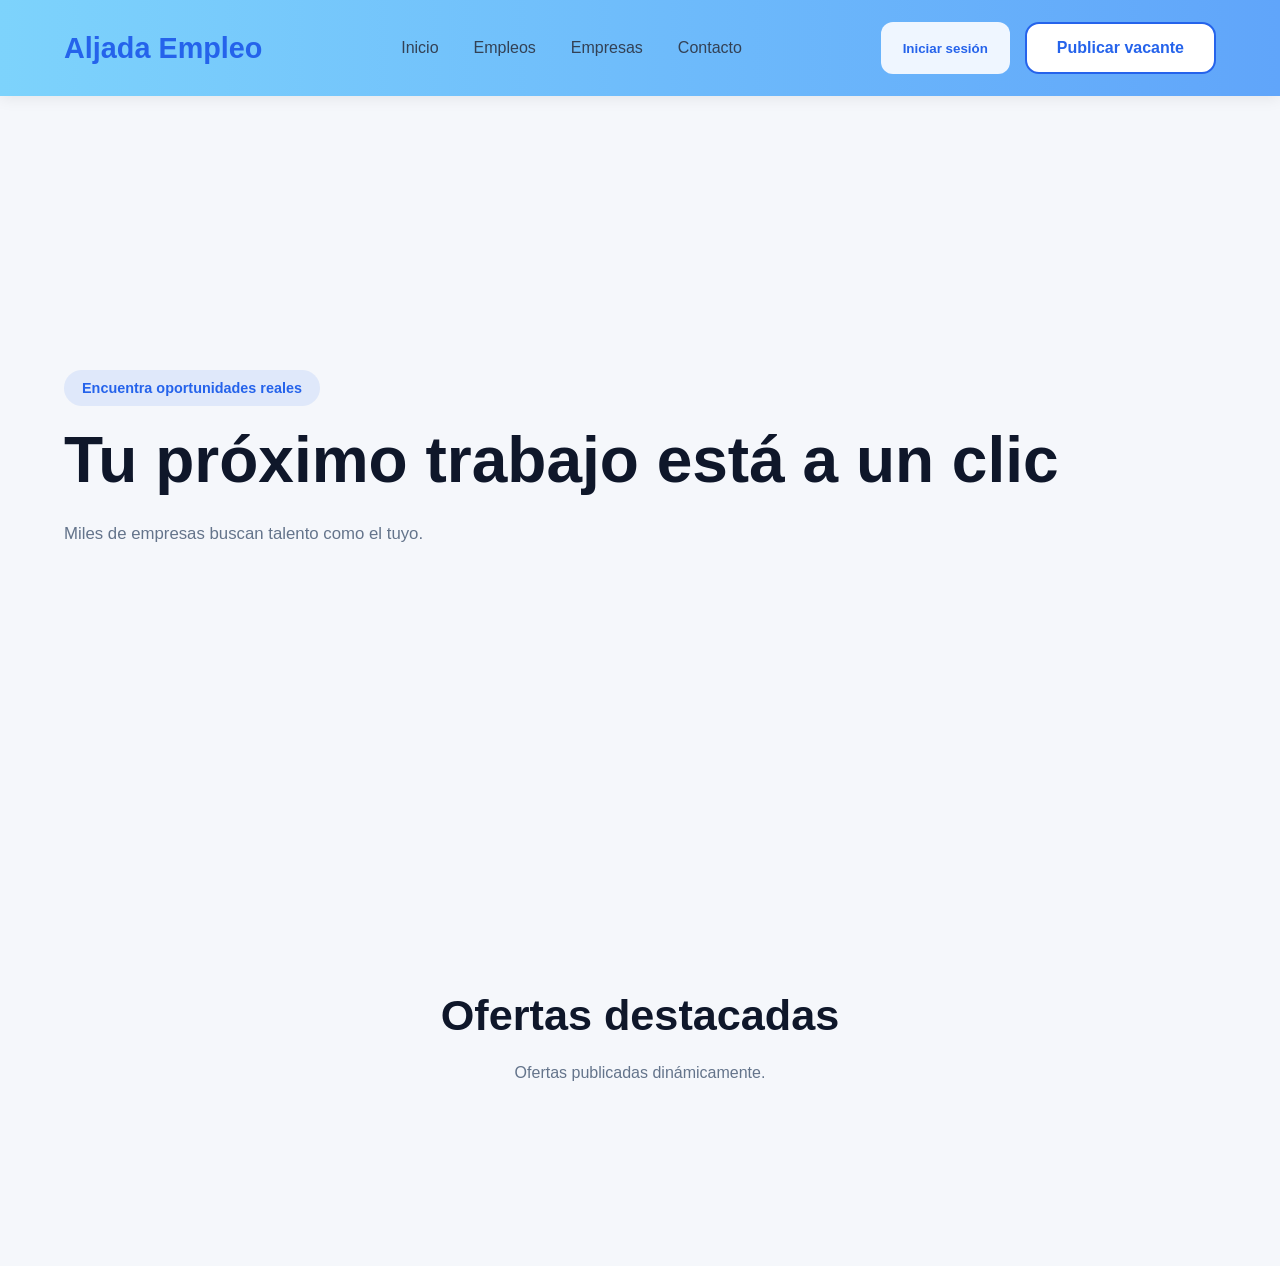
<file: index.html>
<!DOCTYPE html>
<html lang="es">

<head>
    <meta charset="UTF-8">
    <meta name="viewport" content="width=device-width, initial-scale=1.0">

    <title>Aljada Empleo</title>

    <link rel="stylesheet" href="style.css">
</head>

<body>

<header class="header">

    <nav class="navbar">

        <div class="logo">
            <h2>Aljada Empleo</h2>
        </div>

        <ul class="nav-links">
            <li><a href="#">Inicio</a></li>
            <li><a href="#">Empleos</a></li>
            <li><a href="#">Empresas</a></li>
            <li><a href="#">Contacto</a></li>
        </ul>

        <div class="nav-buttons">

            <button class="login-btn">
                Iniciar sesión
            </button>

            <button class="secondary-btn">
                Publicar vacante
            </button>

        </div>

    </nav>

</header>

<section class="hero">

    <div class="hero-left">

        <span class="hero-tag">
            Encuentra oportunidades reales
        </span>

        <h1>
            Tu próximo trabajo está a un clic
        </h1>

        <p>
            Miles de empresas buscan talento como el tuyo.
        </p>

    </div>

</section>

<section class="jobs-section">

    <div class="section-title">

        <h2>
            Ofertas destacadas
        </h2>

        <p>
            Ofertas publicadas dinámicamente.
        </p>

    </div>

    <div class="jobs-grid"></div>

</section>

<!-- MODAL -->

<div class="modal" id="vacanteModal">

    <div class="modal-content">

        <span
            class="close-btn"
            onclick="cerrarModal('vacanteModal')"
        >
            &times;
        </span>

        <h2>Publicar vacante</h2>

        <form
            class="modal-form"
            id="formularioOferta"
        >

            <input
                type="text"
                name="empresa"
                placeholder="Empresa"
                required
            >

            <input
                type="text"
                name="puesto"
                placeholder="Título del empleo"
                required
            >

            <input
                type="text"
                name="ubicacion"
                placeholder="Ubicación"
                required
            >

            <select
                name="tipo"
                required
            >

                <option value="">
                    Tipo de trabajo
                </option>

                <option>
                    Remoto
                </option>

                <option>
                    Presencial
                </option>

                <option>
                    Híbrido
                </option>

            </select>

            <textarea
                rows="5"
                name="descripcion"
                placeholder="Describe la oferta..."
                required
            ></textarea>

            <button type="submit">
                Publicar oferta
            </button>

        </form>

    </div>

</div>

<script src="script.js"></script>

</body>
</html>
</file>
<file: style.css>
/* ========================= */
/* RESET */
/* ========================= */

*{
    margin: 0;
    padding: 0;
    box-sizing: border-box;
}

html{
    scroll-behavior: smooth;
}

body{
    font-family: 'Poppins', sans-serif;
    background: #f5f7fb;
    color: #1e293b;
    line-height: 1.6;
}

/* ========================= */
/* VARIABLES */
/* ========================= */

:root{
    --primary-red: #ff4d5a;
    --primary-blue: #2563eb;
    --dark-blue: #1e3a8a;
    --light-blue: #eff6ff;
    --white: #ffffff;
    --gray: #64748b;
    --light-gray: #e2e8f0;
    --shadow: 0 10px 30px rgba(0,0,0,0.08);
}

/* ========================= */
/* HEADER */
/* ========================= */

.header{
    width: 100%;
    background: linear-gradient(
        90deg,
        #7dd3fc,
        #60a5fa
    );

    box-shadow: 0 2px 15px rgba(0,0,0,0.08);
    position: sticky;
    top: 0;
    z-index: 1000;
}

.navbar{
    width: 90%;
    max-width: 1300px;
    margin: auto;
    padding: 22px 0;

    display: flex;
    justify-content: space-between;
    align-items: center;
}

.logo{
    display: flex;
    align-items: center;
    gap: 12px;
}

.logo img{
    width: 50px;
    height: 50px;
    object-fit: contain;
}

.logo h2{
    color: var(--primary-blue);
    font-size: 1.8rem;
    font-weight: 700;
}

.nav-links{
    display: flex;
    gap: 35px;
    list-style: none;
}

.nav-links a{
    text-decoration: none;
    color: #334155;
    font-weight: 500;
    transition: 0.3s;
}

.nav-links a:hover{
    color: var(--primary-red);
}

.nav-buttons{
    display: flex;
    gap: 15px;
}

.login-btn,
.register-btn{
    padding: 12px 22px;
    border-radius: 12px;
    border: none;
    cursor: pointer;
    font-weight: 600;
    transition: 0.3s;
}

.login-btn{
    background: var(--light-blue);
    color: var(--primary-blue);
}

.login-btn:hover{
    background: #dbeafe;
}

.register-btn{
    background: linear-gradient(
        135deg,
        var(--primary-red),
        var(--primary-blue)
    );
    color: white;
    box-shadow: var(--shadow);
}

.register-btn:hover{
    transform: translateY(-3px);
}

/* ========================= */
/* HERO */
/* ========================= */

.hero{
    width: 90%;
    max-width: 1300px;
    margin: auto;
    min-height: 85vh;

    display: flex;
    align-items: center;
    justify-content: space-between;
    gap: 60px;
}

.hero-left{
    flex: 1;
}

.hero-tag{
    background: rgba(37,99,235,0.1);
    color: var(--primary-blue);
    padding: 10px 18px;
    border-radius: 50px;
    font-size: 0.9rem;
    font-weight: 600;
}

.hero-left h1{
    font-size: 4rem;
    line-height: 1.1;
    margin: 25px 0;
    color: #0f172a;
}

.hero-left p{
    color: var(--gray);
    max-width: 600px;
    margin-bottom: 35px;
    font-size: 1.05rem;
}

.hero-buttons{
    display: flex;
    gap: 20px;
}

.primary-btn,
.secondary-btn{
    padding: 15px 30px;
    border-radius: 14px;
    border: none;
    cursor: pointer;
    font-weight: 600;
    font-size: 1rem;
    transition: 0.3s;
}

.primary-btn{
    background: linear-gradient(
        135deg,
        var(--primary-red),
        var(--primary-blue)
    );
    color: white;
    box-shadow: var(--shadow);
}

.primary-btn:hover{
    transform: translateY(-4px);
}

.secondary-btn{
    background: white;
    color: var(--primary-blue);
    border: 2px solid var(--primary-blue);
}

.secondary-btn:hover{
    background: var(--primary-blue);
    color: white;
}

.hero-right{
    flex: 1;
    display: flex;
    justify-content: center;
}

.hero-right img{
    width: 100%;
    max-width: 550px;

    margin-bottom: 80px;
}



/* ========================= */
/* SEARCH SECTION */
/* ========================= */

.search-section{
    width: 90%;
    max-width: 1200px;
    margin: auto;
    margin-top: -40px;
    position: relative;
    z-index: 10;
}

.search-form{
    background: white;
    padding: 30px;
    border-radius: 22px;
    box-shadow: var(--shadow);

    display: grid;
    grid-template-columns: 1fr 1fr 1fr auto;
    gap: 20px;
}

.search-form input,
.search-form select{
    padding: 16px;
    border-radius: 12px;
    border: 1px solid var(--light-gray);
    font-size: 1rem;
    outline: none;
    transition: 0.3s;
}

.search-form input:focus,
.search-form select:focus{
    border-color: var(--primary-blue);
}

.search-form button{
    background: linear-gradient(
        135deg,
        var(--primary-red),
        var(--primary-blue)
    );

    color: white;
    border: none;
    padding: 16px 30px;
    border-radius: 12px;
    cursor: pointer;
    font-weight: 600;
    transition: 0.3s;
}

.search-form button:hover{
    transform: scale(1.03);
}

/* ========================= */
/* JOBS SECTION */
/* ========================= */

.jobs-section{
    width: 90%;
    max-width: 1300px;
    margin: 120px auto;
}

.section-title{
    text-align: center;
    margin-bottom: 60px;
}

.section-title h2{
    font-size: 2.7rem;
    color: #0f172a;
    margin-bottom: 10px;
}

.section-title p{
    color: var(--gray);
}

.jobs-grid{
    display: grid;
    grid-template-columns: repeat(auto-fit,minmax(300px,1fr));
    gap: 30px;
}

.job-card{
    background: white;
    padding: 35px;
    border-radius: 24px;
    box-shadow: var(--shadow);
    transition: 0.3s;
    border: 2px solid transparent;
}

.job-card:hover{
    transform: translateY(-8px);
    border-color: var(--primary-blue);
}

.job-card h3{
    font-size: 1.5rem;
    margin-bottom: 12px;
    color: #0f172a;
}

.job-card p{
    color: var(--primary-red);
    font-weight: 600;
    margin-bottom: 10px;
}

.job-card span{
    display: inline-block;
    background: var(--light-blue);
    color: var(--primary-blue);
    padding: 8px 14px;
    border-radius: 50px;
    font-size: 0.9rem;
    margin-bottom: 25px;
}

.job-card button{
    width: 100%;
    padding: 15px;
    border: none;
    border-radius: 12px;
    background: linear-gradient(
        135deg,
        var(--primary-red),
        var(--primary-blue)
    );
    color: white;
    cursor: pointer;
    font-weight: 600;
    transition: 0.3s;
}

.job-card button:hover{
    opacity: 0.9;
}

/* ========================= */
/* BENEFITS */
/* ========================= */

.benefits{
    width: 90%;
    max-width: 1300px;
    margin: auto;
    margin-bottom: 120px;

    display: grid;
    grid-template-columns: repeat(auto-fit,minmax(250px,1fr));
    gap: 30px;
}

.benefit-card{
    background: white;
    padding: 40px 30px;
    border-radius: 24px;
    box-shadow: var(--shadow);
    transition: 0.3s;
    text-align: center;
}

.benefit-card:hover{
    transform: translateY(-8px);
}

.benefit-card h3{
    margin-bottom: 15px;
    color: var(--primary-blue);
    font-size: 1.4rem;
}

.benefit-card p{
    color: var(--gray);
}

/* ========================= */
/* FOOTER */
/* ========================= */

.footer{
    background: #0f172a;
    color: white;
    text-align: center;
    padding: 30px;
    margin-top: 80px;
}

/* ========================= */
/* RESPONSIVE */
/* ========================= */

@media(max-width: 992px){

    .hero{
        flex-direction: column;
        padding-top: 60px;
        text-align: center;
    }

    .hero-left h1{
        font-size: 3rem;
    }

    .hero-buttons{
        justify-content: center;
    }

    .search-form{
        grid-template-columns: 1fr;
    }

    .navbar{
        flex-direction: column;
        gap: 25px;
    }
}

@media(max-width: 768px){

    .nav-links{
        flex-wrap: wrap;
        justify-content: center;
        gap: 20px;
    }

    .hero-left h1{
        font-size: 2.4rem;
    }

    .section-title h2{
        font-size: 2rem;
    }

    .hero-buttons{
        flex-direction: column;
    }
}

/* ========================= */
/* MODALES */
/* ========================= */

.modal{
    display: none;
    position: fixed;
    z-index: 2000;
    left: 0;
    top: 0;

    width: 100%;
    height: 100%;

    background: rgba(15,23,42,0.7);

    justify-content: center;
    align-items: center;

    padding: 20px;
}

.modal-content{
    background: white;
    width: 100%;
    max-width: 550px;

    border-radius: 24px;
    padding: 40px;

    position: relative;
}

.close-btn{
    position: absolute;
    top: 20px;
    right: 25px;

    font-size: 2rem;
    cursor: pointer;

    color: #64748b;
}

.modal-content h2{
    margin-bottom: 30px;
    color: #1e3a8a;
}

.modal-form{
    display: flex;
    flex-direction: column;
    gap: 20px;
}

.modal-form input,
.modal-form select,
.modal-form textarea{

    padding: 16px;

    border-radius: 12px;
    border: 1px solid #cbd5e1;

    font-size: 1rem;
    font-family: 'Poppins', sans-serif;

    outline: none;
}

.modal-form button{

    background: linear-gradient(
        135deg,
        #ff4d5a,
        #2563eb
    );

    color: white;

    border: none;
    padding: 16px;

    border-radius: 14px;

    cursor: pointer;

    font-weight: 600;
    font-size: 1rem;
}
</file>
